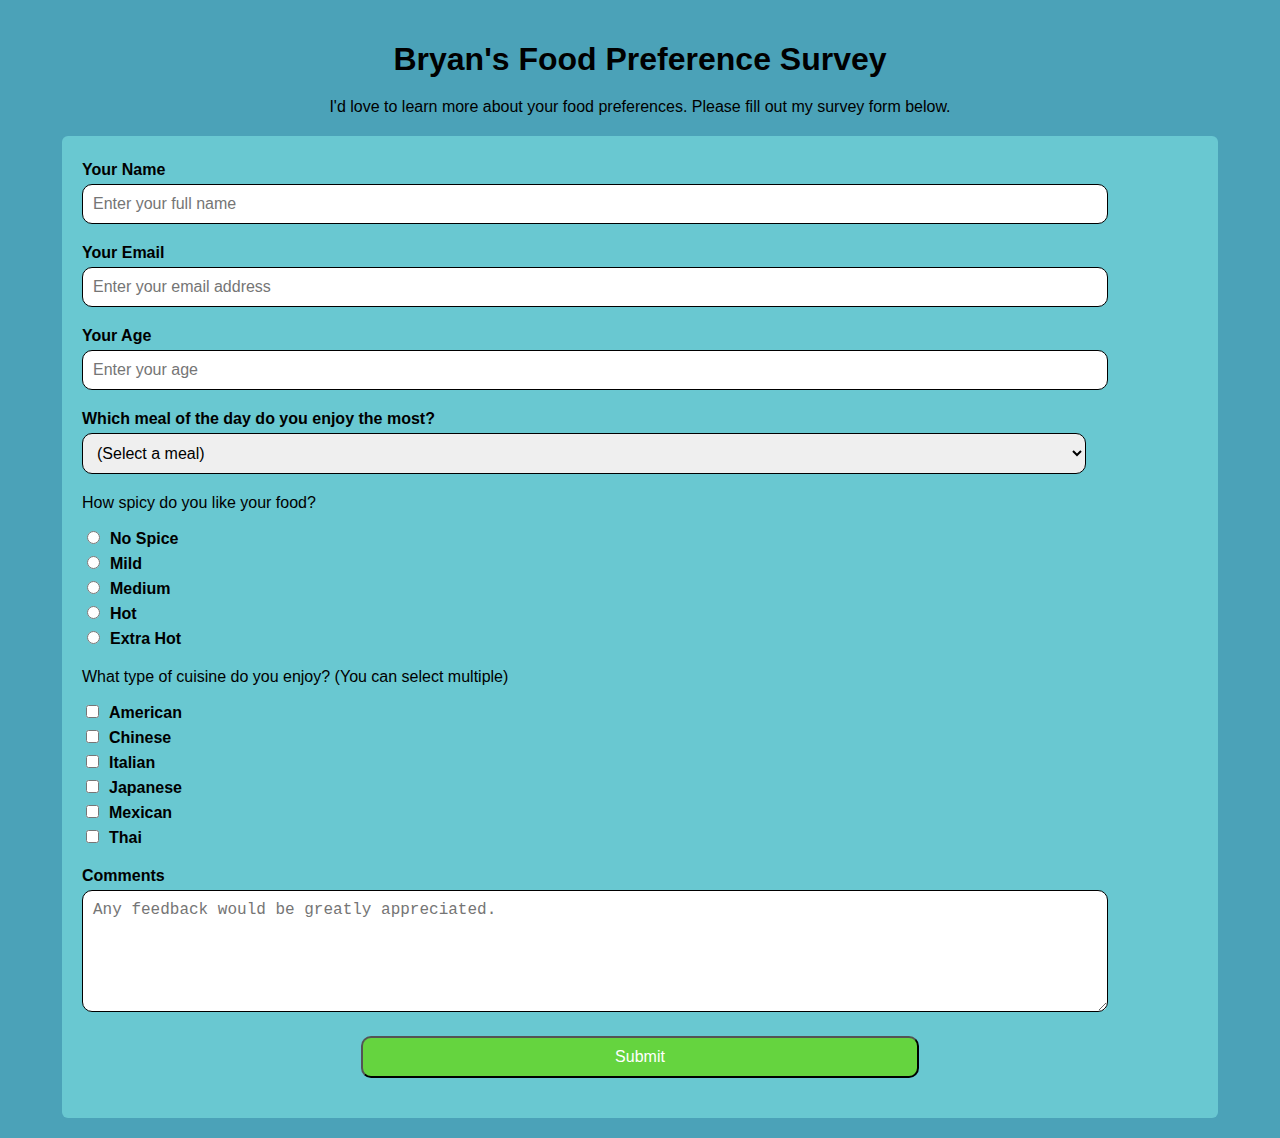
<file: 1 - Survey Form/index.html>
<!DOCTYPE html>
<html>
<head>
    <meta charset="UTF-8">
    <title>Bryan's Survey Form Project | FreeCodeCamp</title>
    <link rel="stylesheet" href="styles.css">
</head>
<body>
    <h1 id="title">Bryan's Food Preference Survey</h1>
    <p id="description">I'd love to learn more about your food preferences. Please fill out my survey form below.</p>
    <form id="survey-form">
        <div class="information">
            <label for="name" id="name-label">Your Name</label>
            <input type="text" id="name" placeholder="Enter your full name" required>
        </div>
        <div class="information">
            <label for="email" id="email-label">Your Email</label>
            <input type="email" id="email" placeholder="Enter your email address" required>
        </div>
        <div class="information">
            <label for="number" id="number-label">Your Age</label>
            <input type="number" id="number" name="number" placeholder="Enter your age" min="16" max="120">
        </div>
        <div class="information">
            <label for="dropdown">Which meal of the day do you enjoy the most?</label>
            <select id="dropdown" name="meal">
                <option value="">(Select a meal)</option>
                <option value="breakfast">Breakfast</option>
                <option value="lunch">Lunch</option>
                <option value="dinner">Dinner</option>
                <option value="no-preference">No preference</option>
            </select>
        </div>
        <div class="information">
            <p>How spicy do you like your food?</p>
            <label><input type="radio" name="spice-level" value="none">No Spice</label>
            <label><input type="radio" name="spice-level" value="mild">Mild</label>
            <label><input type="radio" name="spice-level" value="medium">Medium</label>
            <label><input type="radio" name="spice-level" value="hot">Hot</label>
            <label><input type="radio" name="spice-level" value="extra-hot">Extra Hot</label>
        </div>
        <div class="information">
            <p>What type of cuisine do you enjoy? (You can select multiple)</p>
            <label><input type="checkbox" name="cuisine" value="american">American</label>
            <label><input type="checkbox" name="cuisine" value="chinese">Chinese</label>
            <label><input type="checkbox" name="cuisine" value="italian">Italian</label>
            <label><input type="checkbox" name="cuisine" value="japanese">Japanese</label>
            <label><input type="checkbox" name="cuisine" value="mexican">Mexican</label>
            <label><input type="checkbox" name="cuisine" value="thai">Thai</label>
        </div>
        <div class="information">
            <label for="additional-comments">Comments</label>
            <textarea id="additional-comments" name="additional-comments" placeholder="Any feedback would be greatly appreciated."></textarea>
        </div>
        <div class="information">
            <button id="submit" type="submit">Submit</button>
        </div>
    </form>
</body>
</html>
</file>
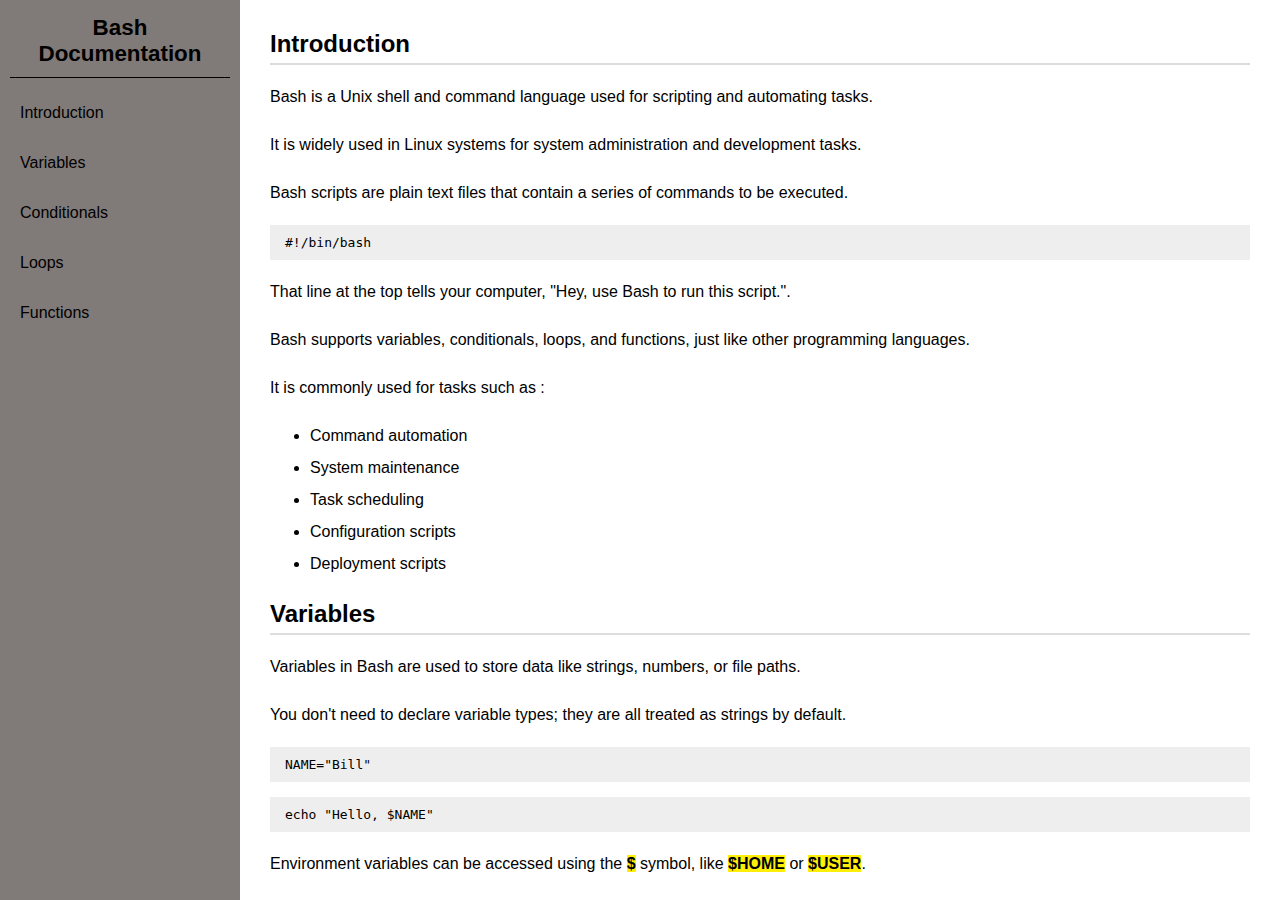
<file: 3 - Technical Documentation Page/index.html>
<!DOCTYPE html>
<html lang="en">
<head>
  <meta charset="UTF-8">
  <meta name="viewport" content="width=device-width, initial-scale=1.0">
  <title>Bryan's Technical Documentation Project | FreeCodeCamp</title>
  <link rel="stylesheet" href="styles.css">
</head>
<body>
  <nav id="navbar">
    <header>Bash Documentation</header>
    <a href="#Introduction" class="nav-link">Introduction</a>
    <a href="#Variables" class="nav-link">Variables</a>
    <a href="#Conditionals" class="nav-link">Conditionals</a>
    <a href="#Loops" class="nav-link">Loops</a>
    <a href="#Functions" class="nav-link">Functions</a>
  </nav>
  <main id="main-doc">
    <section class="main-section" id="Introduction">
      <header>Introduction</header>
      <p>Bash is a Unix shell and command language used for scripting and automating tasks.</p>
      <p>It is widely used in Linux systems for system administration and development tasks.</p>
      <p>Bash scripts are plain text files that contain a series of commands to be executed.</p>
      <code>#!/bin/bash</code>
      <p>That line at the top tells your computer, "Hey, use Bash to run this script.".</p>
      <p>Bash supports variables, conditionals, loops, and functions, just like other programming languages.</p>
      <p>It is commonly used for tasks such as : </p>
      <ul>
        <li>Command automation</li>
        <li>System maintenance</li>
        <li>Task scheduling</li>
        <li>Configuration scripts</li>
        <li>Deployment scripts</li>
      </ul>
    </section>
    <section class="main-section" id="Variables">
      <header>Variables</header>
      <p>Variables in Bash are used to store data like strings, numbers, or file paths.</p>
      <p>You don't need to declare variable types; they are all treated as strings by default.</p>
      <code>NAME="Bill"</code>
      <code>echo "Hello, $NAME"</code>
      <p>Environment variables can be accessed using the <span class="highlight">$</span> symbol, like <span class="highlight">$HOME</span> or <span class="highlight">$USER</span>.</p>
      <p>Use <span class="highlight">export</span> to make variables available to child processes.</p>
    </section>
    <section class="main-section" id="Conditionals">
      <header>Conditionals</header>
      <p>Conditional statements let you execute code based on conditions.</p>
      <p>Bash supports <span class="highlight">if</span>, <span class="highlight">else</span>, <span class="highlight">elif</span>, and <span class="highlight">case</span> statements.</p>
      <code>
        if [ "$NAME" = "Bill" ]; then<br>
          echo "Hello Bill"<br>
        else<br>
          echo "You're not Bill"<br>
        fi
      </code>
      <p>You can use test operators like <span class="highlight">-eq</span>, <span class="highlight">-ne</span>, <span class="highlight">-f</span>, <span class="highlight">-d</span>, etc., in your conditions.</p>
    </section>
    <section class="main-section" id="Loops">
      <header>Loops</header>
      <p>Loops allow you to repeat commands based on conditions or over a list of items.</p>
      <p>Bash supports <span class="highlight">for</span>, <span class="highlight">while</span>, and <span class="highlight">until</span> loops.</p>
      <code>
        for i in 1 2 3; do<br>
          echo "Number: $i"<br>
        done
      </code>
      <code>
        while [ $count -lt 5 ]; do<br>
          echo "Count is $count"<br>
          ((count++))<br>
        done
      </code>
      <p>Loops are commonly used to process files, lists, or command outputs.</p>
    </section>
    <section class="main-section" id="Functions">
      <header>Functions</header>
      <p>Functions in Bash let you group commands for reuse.</p>
      <p>They are defined using the <span class="highlight">function</span> keyword or just a name followed by parentheses.</p>
      <code>
        function greet() {<br>
          echo "Hello, $1"<br>
        }
      </code>
      <p>Arguments are accessed using <span class="highlight">$1</span>, <span class="highlight">$2</span>, etc., inside the function.</p>
    </section>
  </main>
</body>
</html>
</file>
<file: 1 - Survey Form/styles.css>
body {
  background-color: #4BA2B8;
  font-family: Arial, sans serif;
  font-size: 16px;
  margin: 0;
  padding: 20px;
}

#title, #description {
  text-align: center;
  margin-bottom: 20px;
}

#survey-form {
  background-color: #69C8D1;
  border-radius: 6px;
  margin: 0 auto;
  max-width: 90%;
  padding: 20px;
}

.information {
  margin-bottom: 20px;
}

.information label {
  display: block;
  margin: 5px 0;
  font-weight: bold;
}

input[type="text"],
input[type="email"],
input[type="number"],
select,
textarea {
  border: 1px solid black;
  border-radius: 10px;
  font-size: 1em;
  padding: 10px;
  width: 90%;
}

input[type="radio"],
input[type="checkbox"] {
  margin-right: 10px;
}

textarea {
  min-height: 100px;
}

button#submit {
  background-color: #65D43F;
  border-radius: 10px;
  color: white;
  display: block;
  font-size: 1em;
  margin: 0 auto;
  padding: 10px;
  width: 50%;
}
</file>
<file: 3 - Technical Documentation Page/styles.css>
body {
    font-family: Arial, sans-serif;
    margin: 0;
    padding: 0;
    display: flex;
    flex-direction: row;
    height: 100vh;
}

#navbar {
    background-color: #807A78;
    padding: 15px 10px;
    display: flex;
    flex-direction: column;
    gap: 20px;
    width: 220px;
    position: fixed;
    top: 0;
    left: 0;
    bottom: 0;
    overflow-y: auto;
}

#navbar header {
    font-weight: bold;
    font-size: 1.4rem;
    text-align: center;
    padding-bottom: 10px;
    border-bottom: 1px solid black;
    width: 100%;
}

.nav-link {
    color: black;
    text-decoration: none;
    border-radius: 4px;
    padding: 6px 10px;
    font-size: 1rem;
    display: block;
}

.nav-link:hover {
    background-color: #E0DDDC;
}

#main-doc {
    margin-left: 240px;
    padding: 30px;
    flex: 1;
    overflow-y: auto;
}

.main-section {
    margin-bottom: 20px;
}

.main-section header {
    font-size: 1.5rem;
    font-weight: bold;
    margin-bottom: 10px;
    border-bottom: 2px solid #DEDCDC;
    padding-bottom: 5px;
}

p, li {
    line-height: 2;
}

.highlight {
    background-color: #FFEF08;
    font-weight: bold;
}

code {
    display: block;
    background-color: #eee;
    padding: 10px 15px;
    margin: 15px 0;
    overflow-x: auto;
}

@media (max-width: 768px) {
    body {
        flex-direction: column;
        height: auto;
    }

    #navbar {
        position: static;
        width: 100%;
        flex-direction: row;
        flex-wrap: wrap;
        justify-content: center;
        padding: 15px;
        max-height: none;
        overflow-y: visible;
    }

    #main-doc {
        margin-left: 0;
        padding: 20px;
    }

    .nav-link {
        font-size: 0.9rem;
        padding: 8px 12px;
    }
}
</file>
